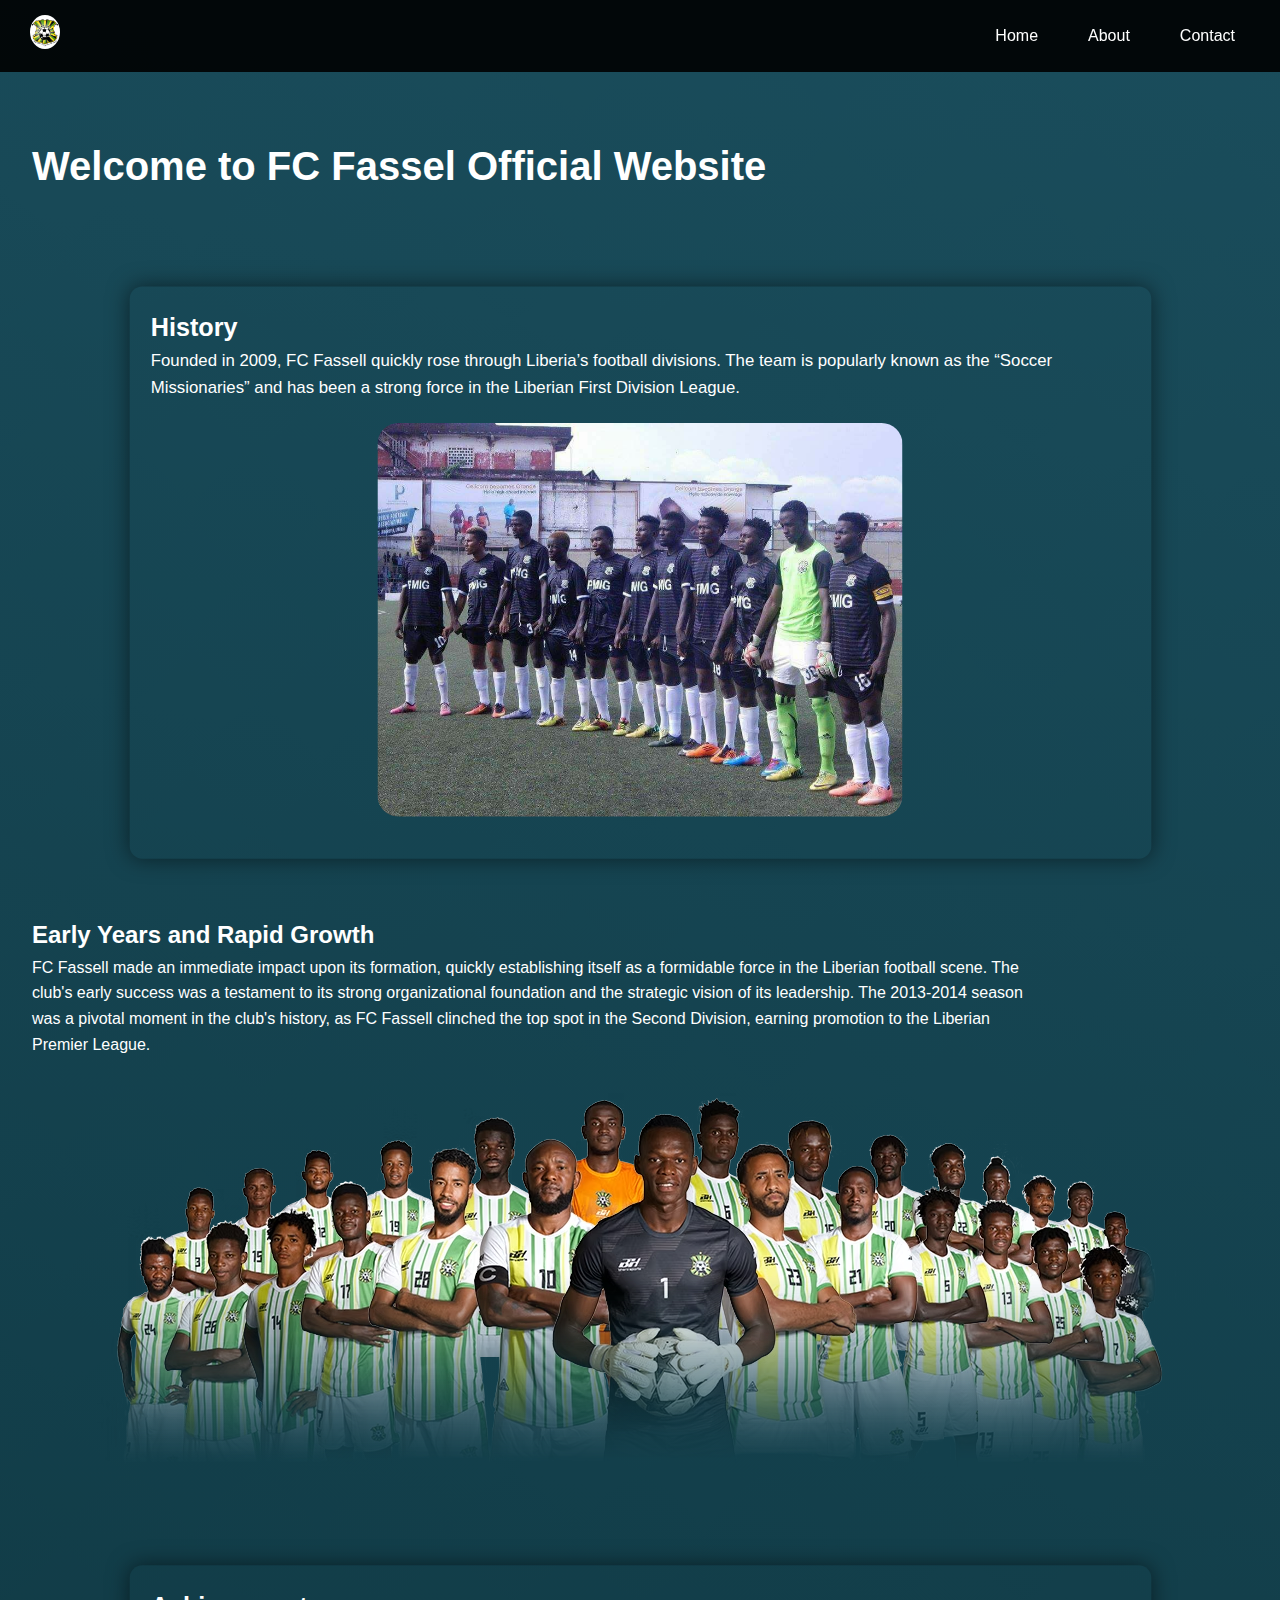
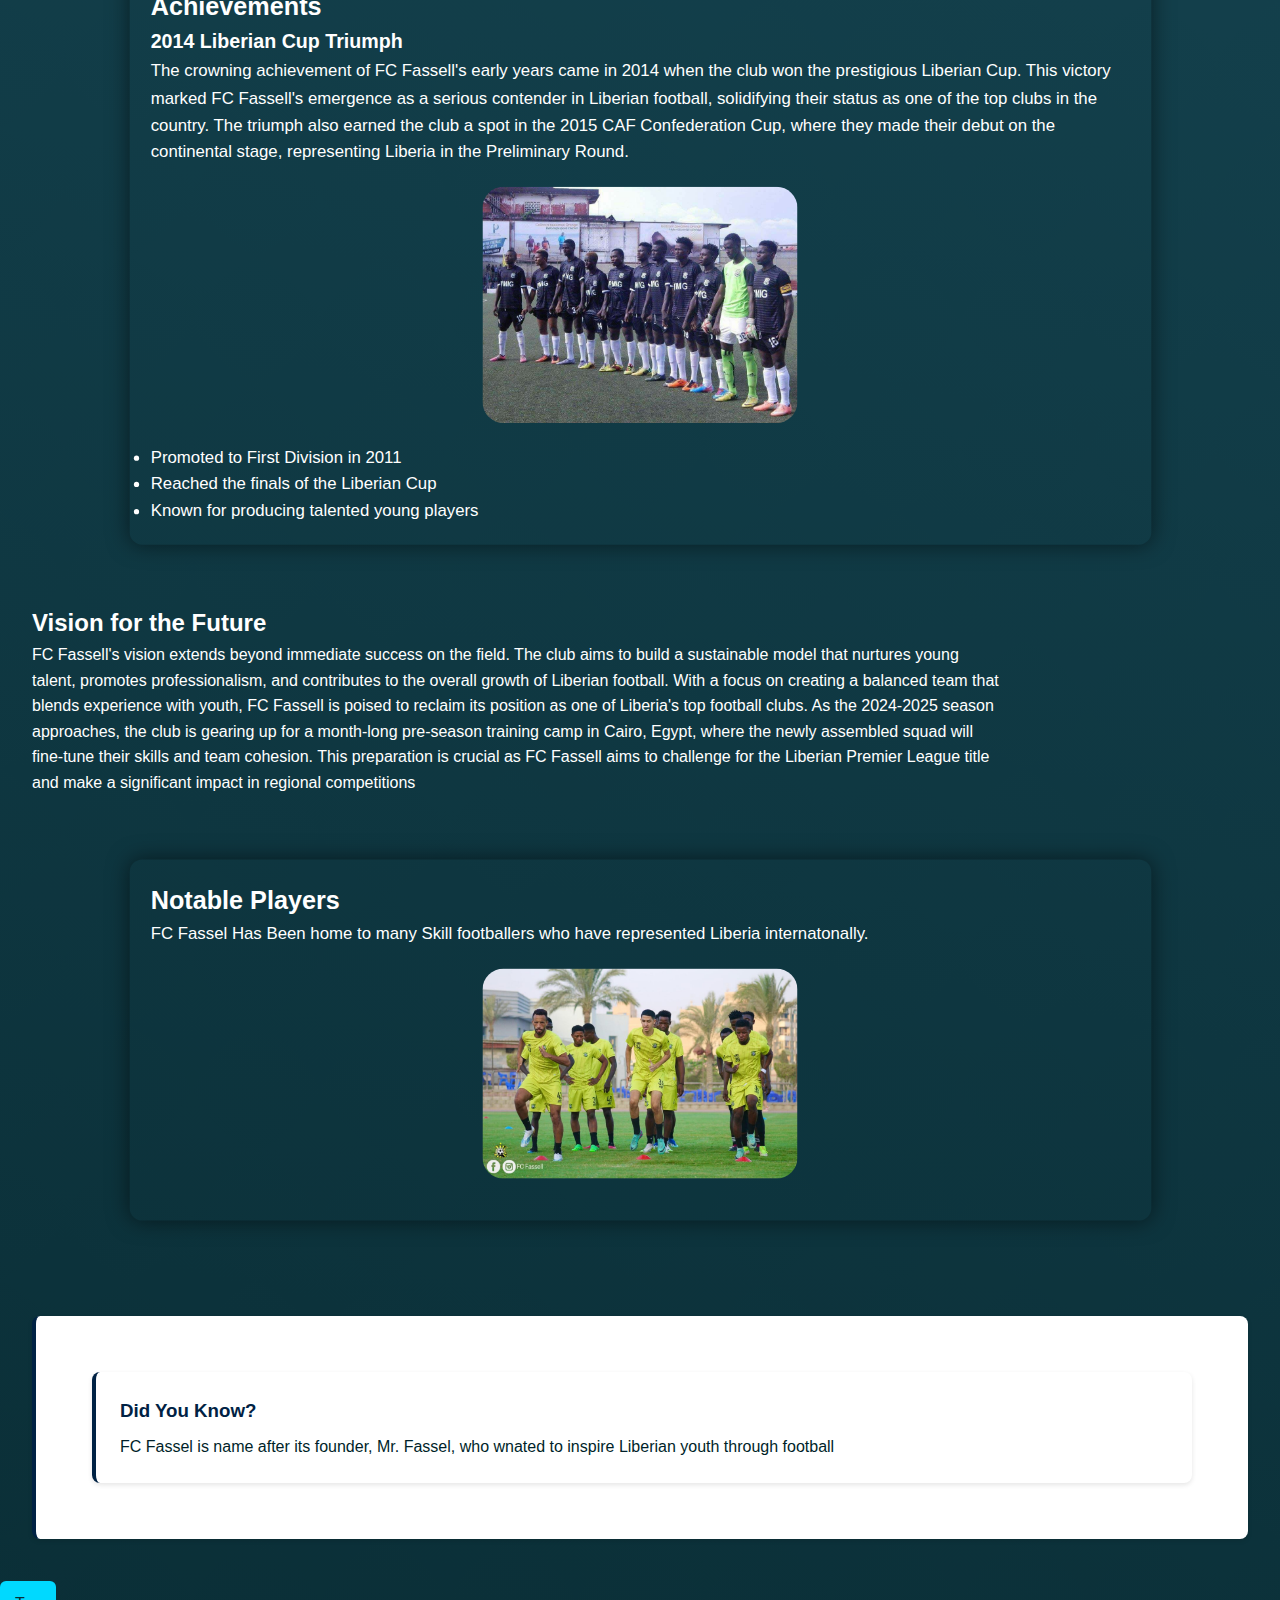
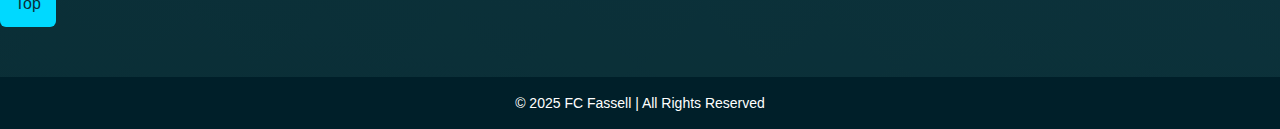
<file: Assignment-1/about.html>
<!DOCTYPE html>
<html lang="en">
<head>
    <meta charset="UTF-8">
    <meta name="viewport" content="width=device-width, initial-scale=1.0">
    <link rel="stylesheet" href="./style.css">
    <title>Document</title>
</head>
<body>
    <header class="header">
        <div class="logo">
            <img src="./img/logo.jpg" alt="FC Fassel-.logo" width="400">
        </div>
        
        <nav class="navbar">
            <ul class="nav-link">
            <li><a href="./index.html">Home</a></li>
            <li><a href="./about.html">About</a></li>
            <li><a href="./contact.html">Contact</a></li>
            </ul>
        </nav>
    </header>
    <main class="main-con">
        <div>
        <h1>Welcome to FC Fassel Official Website</h1>
        </div>

        <section class="section-content">
            <h2>History</h2>
            <p>Founded in 2009, FC Fassell quickly rose through Liberia’s football divisions. The team is popularly known as the “Soccer Missionaries” and has been a strong force in the Liberian First Division League.</p>
            <img src="./img/ast.jpg" alt="FC Fassel-history" width="500px">
        </section>

        <article class="content">
            <h2>Early Years and Rapid Growth</h2>
            <p>
                FC Fassell made an immediate impact upon its formation, quickly establishing itself as a formidable force in the Liberian football scene. The club's early success was a testament to its strong organizational foundation and the strategic vision of its leadership. The 2013-2014 season was a pivotal moment in the club's history, as FC Fassell clinched the top spot in the Second Division, earning promotion to the Liberian Premier League.
            </p>
            <img src="./img/teams.avif" alt="">
        </article>

        <section class="section-content">
            <h2>Achievements</h2>
            <h3>2014 Liberian Cup Triumph</h3>
            <p>
              The crowning achievement of FC Fassell's early years came in 2014 when the club won the prestigious Liberian Cup. This victory marked FC Fassell's emergence as a serious contender in Liberian football, solidifying their status as one of the top clubs in the country. The triumph also earned the club a spot in the 2015 CAF Confederation Cup, where they made their debut on the continental stage, representing Liberia in the Preliminary Round.
            </p>
            <img src="./img/ast.jpg" alt="team" width="300">
            <ul>
                <li>Promoted to First Division in 2011</li>
                <li>Reached the finals of the Liberian Cup</li>
                <li>Known for producing talented young players</li>
            </ul>
            
        </section>
        

        <article class="content">
            <h2 class="vision">Vision for the Future</h2>
            <p class="param">
                FC Fassell's vision extends beyond immediate success on the field. The club aims to build a sustainable model that nurtures young talent, promotes professionalism, and contributes to the overall growth of Liberian football. With a focus on creating a balanced team that blends experience with youth, FC Fassell is poised to reclaim its position as one of Liberia's top football clubs. As the 2024-2025 season approaches, the club is gearing up for a month-long pre-season training camp in Cairo, Egypt, where the newly assembled squad will fine-tune their skills and team cohesion. This preparation is crucial as FC Fassell aims to challenge for the Liberian Premier League title and make a significant impact in regional competitions
            </p>
        </article>

        <section class="section-content">
            <h2>Notable Players</h2>
            <p>FC Fassel Has Been home to many Skill footballers who have represented Liberia internatonally.</p>
            <img src="./img/fc-fassel.jpeg" alt="FC Fassel-players" width="300">
        </section>
    </main>
    <aside>
      <aside>
            <h3>Did You Know?</h3>
            <p>FC Fassel is name after its founder, Mr. Fassel, who wnated to inspire Liberian youth through football</p>
        </aside>   
   </aside>
</body>

<footer>
    <a href="#">Top</a>
     <p class="footer-section">&copy; 2025 FC Fassell | All Rights Reserved</p>
</footer>


</html>
</file>
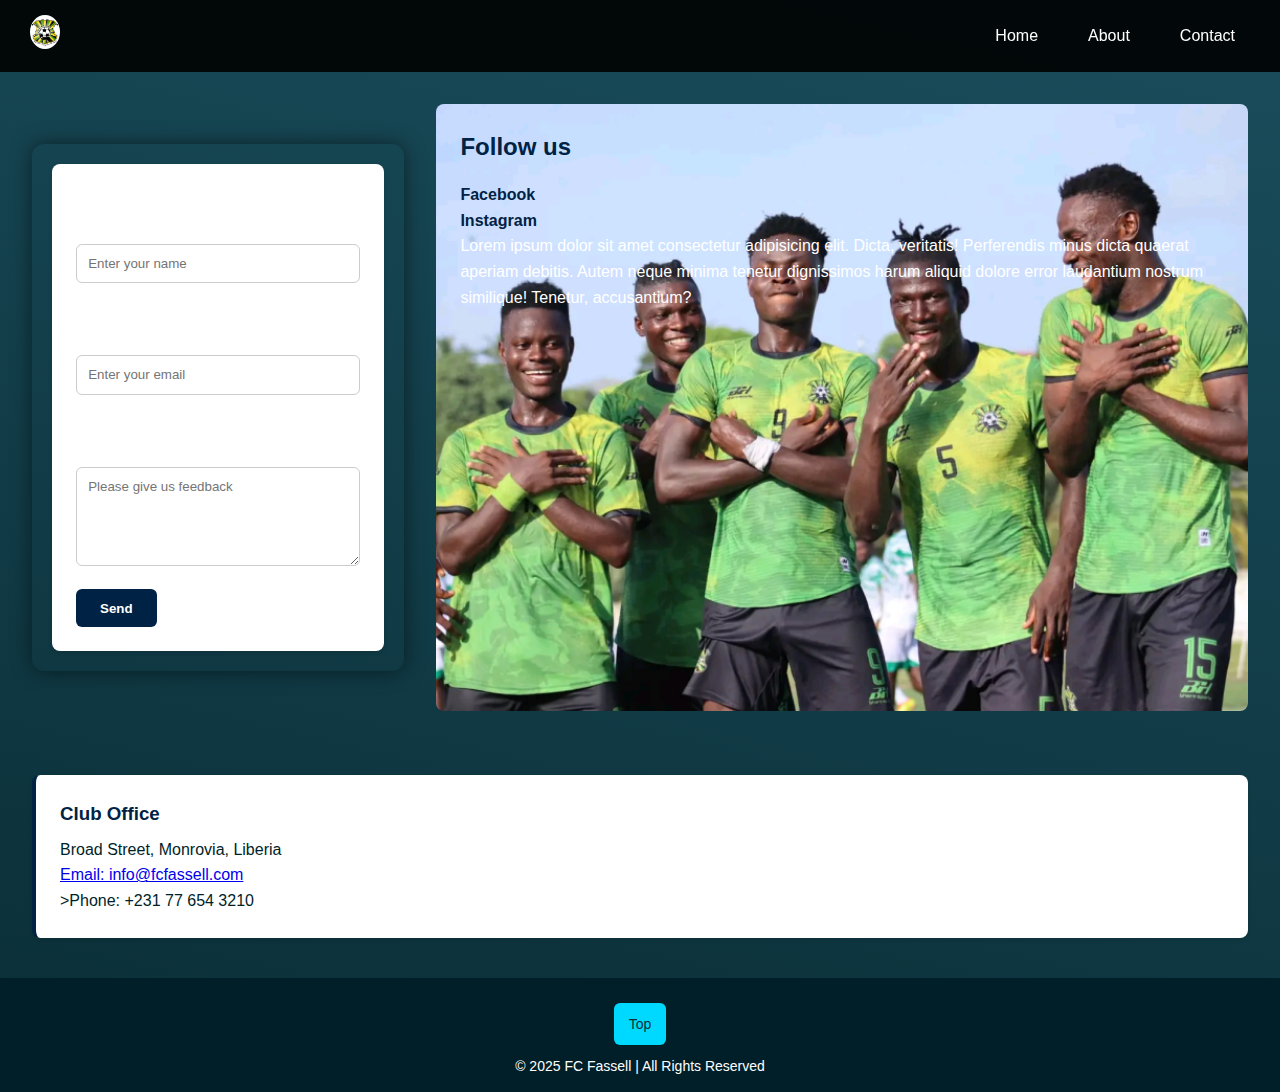
<file: Assignment-1/contact.html>
<!DOCTYPE html>
<html lang="en">
<head>
    <meta charset="UTF-8">
    <meta name="viewport" content="width=device-width, initial-scale=1.0">
    <title>Contact</title>
    <link rel="stylesheet" href="./style.css">
</head>
<body>
    <header class="header">
        <div class="logo">
            <img src="./img/logo.jpg" alt="FC Fassel-.logo" width="400">
        </div>
      
        <nav class="navbar">
            <ul class="nav-link">
            <li><a href="./index.html">Home</a></li>
            <li><a href="./about.html">About</a></li>
            <li><a href="./contact.html">Contact</a></li>
            </ul>
        </nav>
    </header>

    <main>
        <section>
            <form class="contact-form">
            <label for="name">name</label><br>
            <input type="text" placeholder="Enter your name"><br>

            <label for="email">Email</label><br>
            <input type="email" placeholder="Enter your email"><br>

            <label for="message">Message</label><br>
            <textarea placeholder="Please give us feedback" name="message" rows="5"></textarea>
            <button type="submit" class="btn">Send</button>
            </form>
        </section>
        <article class="social">
            <h2>Follow us</h2>
            <ul>
                <li><a href="">Facebook</a></li>
                <li><a href="">Instagram</a></li>
                <li><a href=""></a></li>
            </ul>
            <div>
                <p>Lorem ipsum dolor sit amet consectetur adipisicing elit. Dicta, veritatis! Perferendis minus dicta quaerat aperiam debitis. Autem neque minima tenetur dignissimos harum aliquid dolore error laudantium nostrum similique! Tenetur, accusantium?</p>
            </div>
        </article>
    </main>
    <aside>
        <h3>Club Office</h3>
        <p>Broad Street, Monrovia, Liberia</p>
        <p><a href="mato">Email: info@fcfassell.com</a></p>
        <p>>Phone: +231 77 654 3210</p>

    </aside>
    <footer class="footer-section">
        <a href="#">Top</a>
          <p>&copy; 2025 FC Fassell | All Rights Reserved</p>
    </footer>
    
</body>
</html>
</file>
<file: Assignment-1/style.css>
*{
    padding: 0;
    margin: 0;
    box-sizing: border-box;
    font-family: sans-serif;
}

body{
    background: linear-gradient(13deg, #0a2e36, #1a4d5c);
    color: #fff;
    line-height: 1.6;
}

.header{
  background: rgba(0,0,0,0.9);
  padding: 15px 30px;
  display: flex;  
  justify-content: space-between;
  align-items: center;
  position: sticky;
  top:0;
  z-index: 1000;
  box-shadow: 0 0 0 10 rgba(0,0,0,0.6);
}

.header .logo img{
    border-radius: 50%;
    width: 30px;
}

.navbar .nav-link{
    list-style: none;
    display: flex;
    gap:20px;
}
.navbar .nav-link li a{
    text-decoration: none;
    color:#fff;
    padding: 8px 15px;
    border-radius: 8px;
    transition: 0.3s;

}

.navbar .nav-link li a:hover{
    background: #00d9ff;
    color:#0a2e36;
}
.hero{
    background: url(./img/fc-fassel.jpeg);
    min-height: 70vh;
    background-position: center;
    background-repeat: no-repeat;
    background-size: cover;
     background-attachment: fixed; 
     padding:20%;
}

.hero h1{
    font-size: 2.6rem; 
    color: #001f29;
}
    
.glow h1{
 animation: glow 2s infinite alternate;

}


@keyframes glow {
  from {text-shadow: 0 0 10px #00d9ff;}
  to {text-shadow: 0 0 20px #ffcc00;}
}

.center{
    text-align: center;
}
.top{
    text-align: center;
}
.fadeUp{
    display: flex;
    justify-content: center;
    
}
.fadeUp img{
    width: 40%;
    flex-wrap: wrap;
    
}

.fadeUp p{
    padding-top: 80px;
}

.fadeUp {
    width: 100%;
    animation: fadeUp 1.2s ease-in-out;
}

@keyframes fadeUp{
     from {opacity: 0; transform: translateY(50px);}
  to {opacity: 1; transform: translateY(0);}
}


section, .alt-videoUp{
    position: relative;
   margin: 40px auto;
   padding: 20px;
   max-width: 200%;
   min-height: 100%;
   background: rbga(255, 255, 255, 0.05); 
   border-radius: 12px;
   box-shadow: 0 0 20px rgba(0,0,0,0.5);
}

.list{
    text-align: center;
    list-style: none;
}

iframe, video{
    display: block;
    margin: 20px auto;
    border: 4px solid #00d9ff;
    border-radius: 12px;
    box-shadow: 0 0 20px rgba(0,0,0,0.6);
    transition: transfrom 0.3s ease-in-out;
    width: 50%;
}
iframe:hover, video:hover{
    transform: scale(1.05);
}

.line::before{
    content: "";
    width: 10%;
    top:10%;
    left: 20%;
    height: 7px;
    background-color: #00d9ff;
    position: absolute;
}

audio{
    display: block;
    margin: 20px auto;
    width: 70%;
    border: 2px solid #00d9ff;
    border-radius: 20px;
    padding: 5px;
    background: rgba(0,0,0,0.7);
    box-shadow: 0 0 15px rgba(0,0,0,0.6);
    transition: all 0.3s ease;
}

audio:hover{
    transform: scale(1.02);
    border-color: #ffcc00;
}

.sidebar{
    background: #12343b;
    padding: 15px;
    margin: 20px auto;
    max-width: 500px;
    border-left: 5px solid #00d9ff;
    border-radius: 8px;
    animation: bounce 2s infinite alternate;
}

.footer-section{
    text-align: center;
    padding: 15px;
    background: #001f29;
    margin-top: 40px;
    font-size: 14px;
}

a[href="#"]{
    display: inline-block;
    margin: 10px auto;
    padding: 10px 15px;
    background: #00d9ff;
    color:#0a2e36;
    text-decoration: none;
    border-radius: 6px;
    transition: transfrom 0.3s ease-in-out;
}
a[href="#"]:hover{
    transform: translateY(-5px);
}



/* ----Contact section ------*/

main{
    display: flex;
    flex-wrap: wrap;
    justify-content: space-between;
    padding: 2rem;
    gap:2rem;
}

.contact-form{
    background: #fff;
    padding: 1.5rem;
    border-radius: 8px;
    box-shadow: 0 2px 5px rgba(0,0,0,0.1);
    max-width: 400px;
    margin: auto;
}

.contact-form label{
    display: block;
    margin-bottom: 0.3rem;
    font-weight: bold;
}

.contact-form input,
.contact-form textarea{
    width: 100%;
    padding: 0.7rem;
    margin-bottom: 1rem;
    border: 1px solid #ccc;
    border-radius: 6px;
}

.contact-form .btn{
    background: #002244;
    color:#fff;
    padding: 0.7rem 1.5rem;
    border: none;
    border-radius: 6px;
    cursor: pointer;
    font-weight: 600;
}
 .contact-form .btn:hover{
    background: #ffcc00;
    color:#002244
 }
.social{
    flex:1;
    min-width: 210px;
    background:url(./img/traing.png);
    background-position: center;
    background-repeat: no-repeat;
    background-size: cover;
    padding: 1.5rem;
    border-radius: 8px;
    
}

.social h2{
    color:#002244;
    margin-bottom: 1rem;
}
.social ul{
    list-style: none;
}

.social a{
    text-decoration: none;
    color:#002244;
    font-weight: bold;
}

.social a:hover{
    color:#ff6600
}

aside{
    background: #fff;
    padding: 1.5rem;
    border-left: 4px solid #002244;
    border-radius: 8px;
    margin: 2rem;
    box-shadow: 0 2px 5px rgba(0,0,0,0.1);
    
}
aside h3{
    color:#002244;
    margin-bottom: 0.5rem;
}
aside p{
    color:#001f29;
}

/* ---------About section----------- */

.main-con h1{
    text-align: center;
    margin: 30px 0;
    font-size: 2.5rem;
    animation: slideIn 1.5 ease-in-out

}

.section-content .content{
    margin:20px auto;
    padding: 20px;
    max-width: 900px;
    background: rgba(255, 255, 255, 0.05);
    border-radius: 12px;
    box-shadow: 0 0 20px rgba(0,0,0,0.05);  
    animation: fadeUp 1.2s ease-in-out; 

}

.section-content img, .content img{
    display: block;
    margin: 20px auto;
    border-radius: 20px;
    transition: transfrom 0.3s ease-in-out;
}

.section-content, img:hover .content:hover{
    transform: scale(1.05);
}
.section-content, .content p{
    width: 80%;
}
</file>
